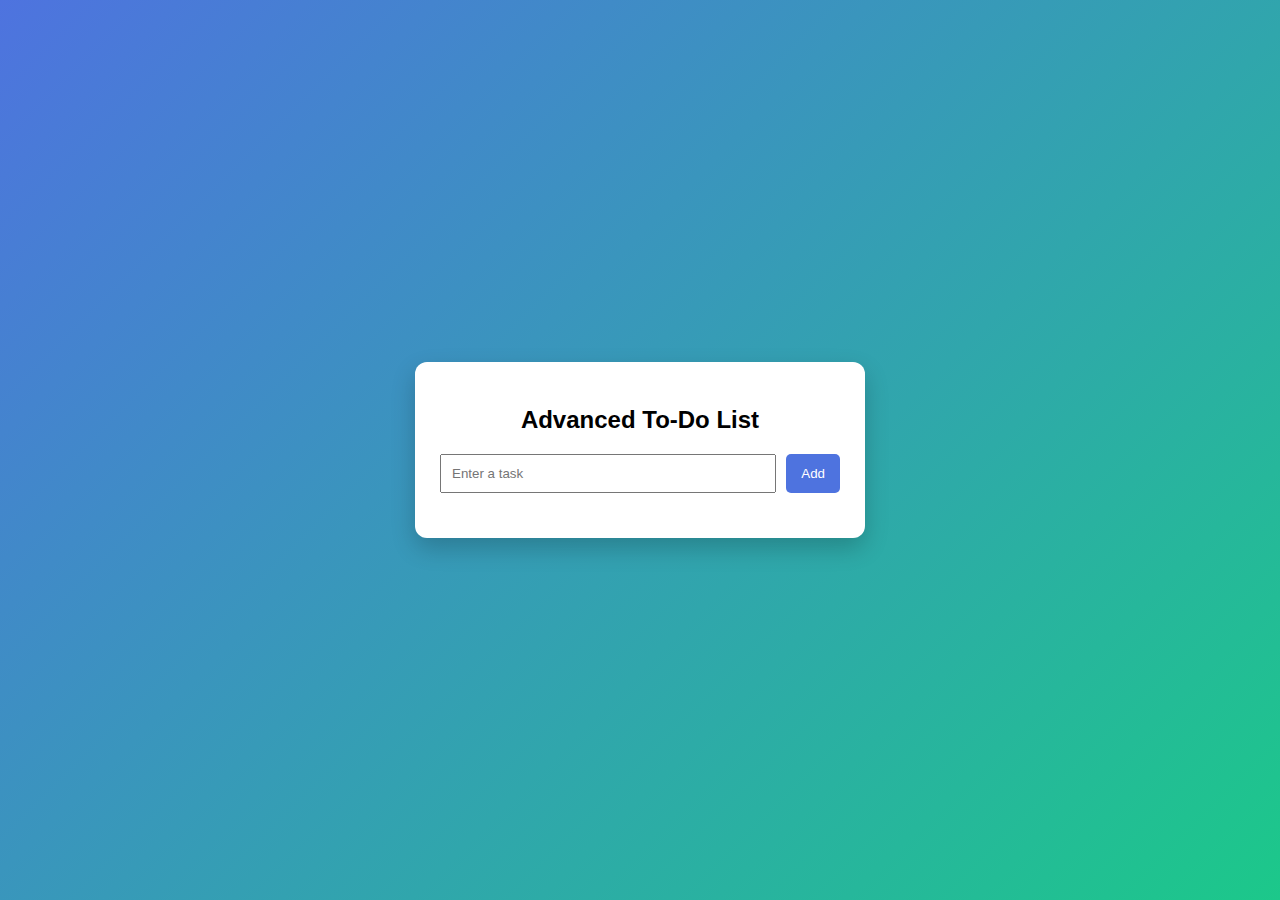
<file: task-2/index.html>
<!DOCTYPE html>
<html lang="en">
<head>
    <meta charset="UTF-8">
    <title>Task 2 - Advanced To Do List</title>
    <style>
        body {
            font-family: Arial, sans-serif;
            background: linear-gradient(135deg, #4e73df, #1cc88a);
            display: flex;
            justify-content: center;
            align-items: center;
            height: 100vh;
            margin: 0;
        }

        .container {
            background: white;
            padding: 25px;
            border-radius: 12px;
            width: 400px;
            box-shadow: 0 10px 25px rgba(0,0,0,0.2);
        }

        h2 {
            text-align: center;
            margin-bottom: 20px;
        }

        .input-group {
            display: flex;
            gap: 10px;
        }

        input {
            flex: 1;
            padding: 10px;
        }

        button {
            padding: 10px 15px;
            background: #4e73df;
            color: white;
            border: none;
            cursor: pointer;
            border-radius: 5px;
        }

        button:hover {
            opacity: 0.9;
        }

        ul {
            list-style: none;
            padding: 0;
            margin-top: 20px;
        }

        li {
            background: #f8f9fc;
            padding: 10px;
            margin-bottom: 10px;
            display: flex;
            justify-content: space-between;
            align-items: center;
            border-radius: 6px;
        }

        .completed {
            text-decoration: line-through;
            color: gray;
        }

        .delete-btn {
            background: crimson;
            border-radius: 5px;
            padding: 5px 10px;
            font-size: 12px;
        }
    </style>
</head>
<body>

<div class="container">
    <h2>Advanced To-Do List</h2>

    <div class="input-group">
        <input type="text" id="taskInput" placeholder="Enter a task">
        <button onclick="addTask()">Add</button>
    </div>

    <ul id="taskList"></ul>
</div>

<script>
    let tasks = JSON.parse(localStorage.getItem("tasks")) || [];

    function renderTasks() {
        const taskList = document.getElementById("taskList");
        taskList.innerHTML = "";

        tasks.forEach((task, index) => {
            const li = document.createElement("li");
            li.textContent = task.text;
            if (task.completed) {
                li.classList.add("completed");
            }

            li.addEventListener("click", () => {
                tasks[index].completed = !tasks[index].completed;
                saveTasks();
                renderTasks();
            });

            const deleteBtn = document.createElement("button");
            deleteBtn.textContent = "Delete";
            deleteBtn.classList.add("delete-btn");

            deleteBtn.onclick = (e) => {
                e.stopPropagation();
                tasks.splice(index, 1);
                saveTasks();
                renderTasks();
            };

            li.appendChild(deleteBtn);
            taskList.appendChild(li);
        });
    }

    function addTask() {
        const input = document.getElementById("taskInput");
        const text = input.value.trim();

        if (text === "") {
            alert("Please enter a task!");
            return;
        }

        tasks.push({ text: text, completed: false });
        saveTasks();
        renderTasks();
        input.value = "";
    }

    function saveTasks() {
        localStorage.setItem("tasks", JSON.stringify(tasks));
    }

    renderTasks();
</script>

</body>
</html>
</file>
